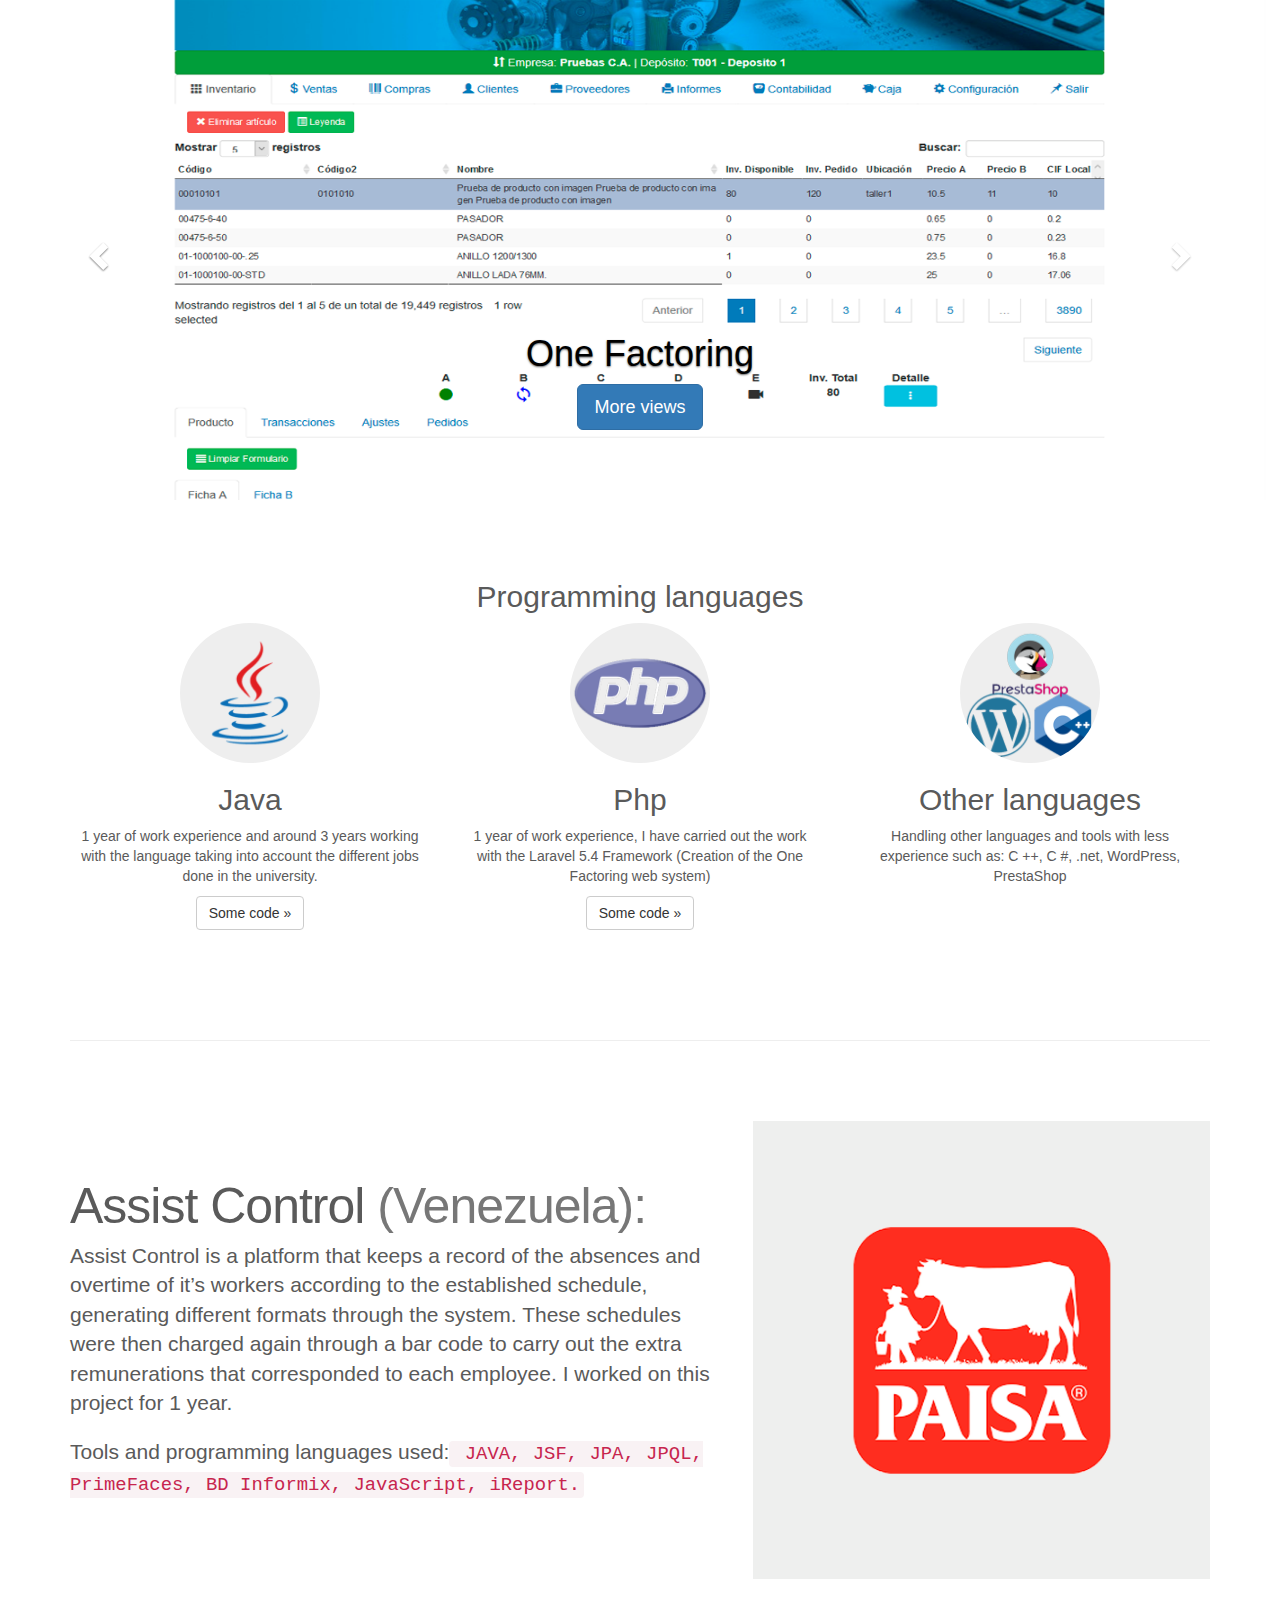
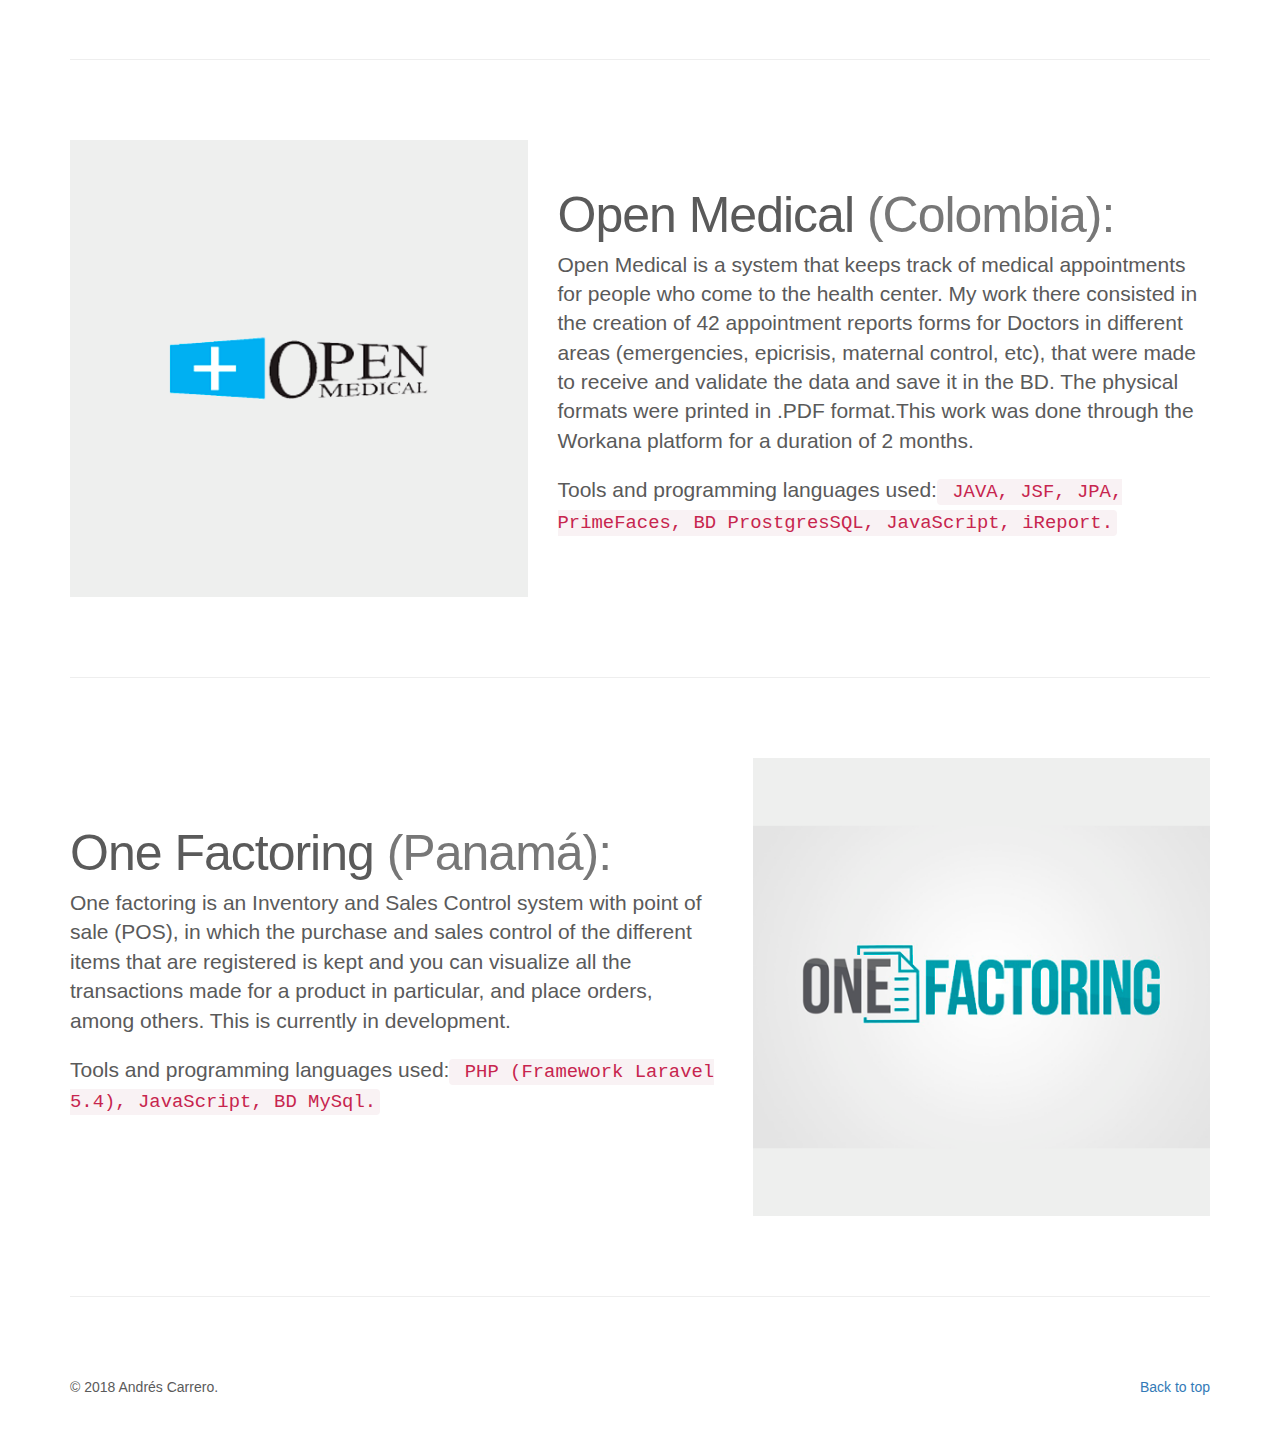
<file: index.html>
<!DOCTYPE html>
<html lang="en">

<head>
  <meta charset="utf-8">
  <meta http-equiv="X-UA-Compatible" content="IE=edge">
  <meta name="viewport" content="width=device-width, initial-scale=1">
  <meta name="description" content="Portafolio Andres Carrero">
  <meta name="author" content="Andres Carreo">
  <title>Andrés Carrero's Portfolio</title>
  <!-- Bootstrap core CSS -->
  <link href="css/bootstrap.min.css" rel="stylesheet">
  <link href="assets/css/ie10-viewport-bug-workaround.css" rel="stylesheet">
  <script src="assets/js/ie-emulation-modes-warning.js"></script>
  <!-- Custom styles for this template -->
  <link href="css/carousel.css" rel="stylesheet">
</head>

<body>
  <!-- Carousel -->
  <div id="myCarousel" class="carousel slide" data-ride="carousel">
    <!-- Indicators -->
    <ol class="carousel-indicators">
      <li data-target="#myCarousel" data-slide-to="0" class="active"></li>
      <li data-target="#myCarousel" data-slide-to="1"></li>
    </ol>
    <div class="carousel-inner" role="listbox">
      <div class="item active">
        <img class="first-slide" src="images/trabajos/onefactoring/vista0.png" alt="First slide">
        <div class="container">
          <div class="carousel-caption">
            <h1 style="color: black;">One Factoring</h1>
            <p><a class="btn btn-lg btn-primary" href="onefactoring.html" role="button">More views</a></p>
          </div>
        </div>
      </div>
      <div class="item">
        <img class="second-slide" src="images/trabajos/openmedical/vista0.png" alt="Second slide">
        <div class="container">
          <div class="carousel-caption">
            <h1 style="color: black;">Open Medical</h1>
            <p><a class="btn btn-lg btn-primary" href="openmedical.html" role="button">More views</a></p>
          </div>
        </div>
      </div>
    </div>
    <a class="left carousel-control" href="#myCarousel" role="button" data-slide="prev">
        <span class="glyphicon glyphicon-chevron-left" aria-hidden="true"></span>
        <span class="sr-only">Previous</span>
      </a>
    <a class="right carousel-control" href="#myCarousel" role="button" data-slide="next">
        <span class="glyphicon glyphicon-chevron-right" aria-hidden="true"></span>
        <span class="sr-only">Next</span>
      </a>
  </div>
  <!-- /.carousel -->
  <!-- Marketing messaging and featurettes -->
  <!-- Wrap the rest of the page in another container to center all the content. -->
  <div class="container marketing">
    <!-- Three columns of text below the carousel -->
    <div class="row">
      <div class="col-lg-12" style="text-align: center">
        <h2>Programming languages</h2>
      </div>
    </div>
    <div class="row">
      <div class="col-lg-4">
        <img class="img-circle" style="background-color: #EEEEEE" src="images/lenguajes/java.png" alt="JAVA image" width="140" height="140">
        <h2>Java</h2>
        <p>1 year of work experience and around 3 years working with the language taking into account the different jobs done in the university.</p>
        <p><a class="btn btn-default" href="https://github.com/andrescarrero/portfolio/tree/gh-pages/code/java" role="button">Some code &raquo;</a></p>
      </div>
      <!-- /.col-lg-4 -->
      <div class="col-lg-4">
        <img class="img-circle" style="background-color: #EEEEEE" src="images/lenguajes/php.png" alt="PHP image" width="140" height="140">
        <h2>Php</h2>
        <p>1 year of work experience, I have carried out the work with the Laravel 5.4 Framework (Creation of the One Factoring web system)</p>
        <p><a class="btn btn-default" href="https://github.com/andrescarrero/portfolio/tree/gh-pages/code/php" role="button">Some code &raquo;</a></p>
      </div>
      <!-- /.col-lg-4 -->
      <div class="col-lg-4">
        <img class="img-circle" style="background-color: #EEEEEE" src="images/lenguajes/otros.png" alt="Wordpress / PrestaShop / C++" width="140" height="140">
        <h2>Other languages</h2>
        <p>Handling other languages ​​and tools with less experience such as: C ++, C #, .net, WordPress, PrestaShop</p>
      </div>
      <!-- /.col-lg-4 -->
    </div>
    <!-- /.row -->
    <!-- START THE FEATURETTES -->
    <hr class="featurette-divider">
    <div class="row featurette">
      <div class="col-md-7" style="margin-top: -60px;">
        <h2 class="featurette-heading">Assist Control <span class="text-muted">(Venezuela): </span></h2>
        <p class="lead">Assist Control is a platform that keeps a record of the absences and overtime of it’s workers according to the established schedule, generating different formats through the system. These schedules were then charged again through a bar code to carry out the extra remunerations that corresponded to each employee. I worked on this project for 1 year.</p>
        <p class="lead">Tools and programming languages ​​used:<code> JAVA, JSF, JPA, JPQL, PrimeFaces, BD Informix, JavaScript, iReport.</code></p>
      </div>
      <div class="col-md-5">
        <img class="featurette-image img-responsive center-block" src="images/trabajos/pastca/logo.png" alt="Pastca Logo">
      </div>
    </div>
    <hr class="featurette-divider">
    <div class="row featurette">
      <div class="col-md-7 col-md-push-5" style="margin-top: -70px;">
        <h2 class="featurette-heading">Open Medical <span class="text-muted">(Colombia): </span></h2>
        <p class="lead">Open Medical is a system that keeps track of medical appointments for people who come to the health center. My work there consisted in the creation of 42 appointment reports forms for Doctors in different areas (emergencies, epicrisis, maternal control, etc), that were made to receive and validate the data and save it in the BD. The physical formats were printed in .PDF format.This work was done through the Workana platform for a duration of 2 months.</p>
        <p class="lead">Tools and programming languages ​​used:<code> JAVA, JSF, JPA, PrimeFaces, BD ProstgresSQL, JavaScript, iReport.</code></p>
      </div>
      <div class="col-md-5 col-md-pull-7">
        <img class="featurette-image img-responsive center-block" src="images/trabajos/openmedical/logo.png" alt="Open Medical Logo">
      </div>
    </div>
    <hr class="featurette-divider">
    <div class="row featurette">
      <div class="col-md-7" style="margin-top: -50px;">
        <h2 class="featurette-heading">One Factoring <span class="text-muted">(Panamá): </span></h2>
        <p class="lead">One factoring is an Inventory and Sales Control system with point of sale (POS), in which the purchase and sales control of the different items that are registered is kept and you can visualize all the transactions made for a product in particular, and place orders, among others. This is currently in development.</p>
        <p class="lead">Tools and programming languages ​​used:<code> PHP (Framework Laravel 5.4), JavaScript, BD MySql.</code></p>
      </div>
      <div class="col-md-5">
        <img class="featurette-image img-responsive center-block" src="images/trabajos/onefactoring/logo2.png" alt="One Factoring Logo">
      </div>
    </div>
    <hr class="featurette-divider">
    <!-- /END THE FEATURETTES -->
    <!-- FOOTER -->
    <footer>
      <p class="pull-right"><a href="#">Back to top</a></p>
      <p>&copy; 2018 Andrés Carrero.</p>
    </footer>
  </div>
  <!-- /.container -->
  <!-- Bootstrap core JavaScript
    ================================================== -->
  <!-- Placed at the end of the document so the pages load faster -->
  <script src="https://ajax.googleapis.com/ajax/libs/jquery/1.12.4/jquery.min.js"></script>
  <script>
  window.jQuery || document.write('<script src="assets/js/vendor/jquery.min.js"><\/script>')
  </script>
  <script src="js/bootstrap.min.js"></script>
  <script src="assets/js/vendor/holder.min.js"></script>
  <script src="assets/js/ie10-viewport-bug-workaround.js"></script>
</body>

</html>
</file>
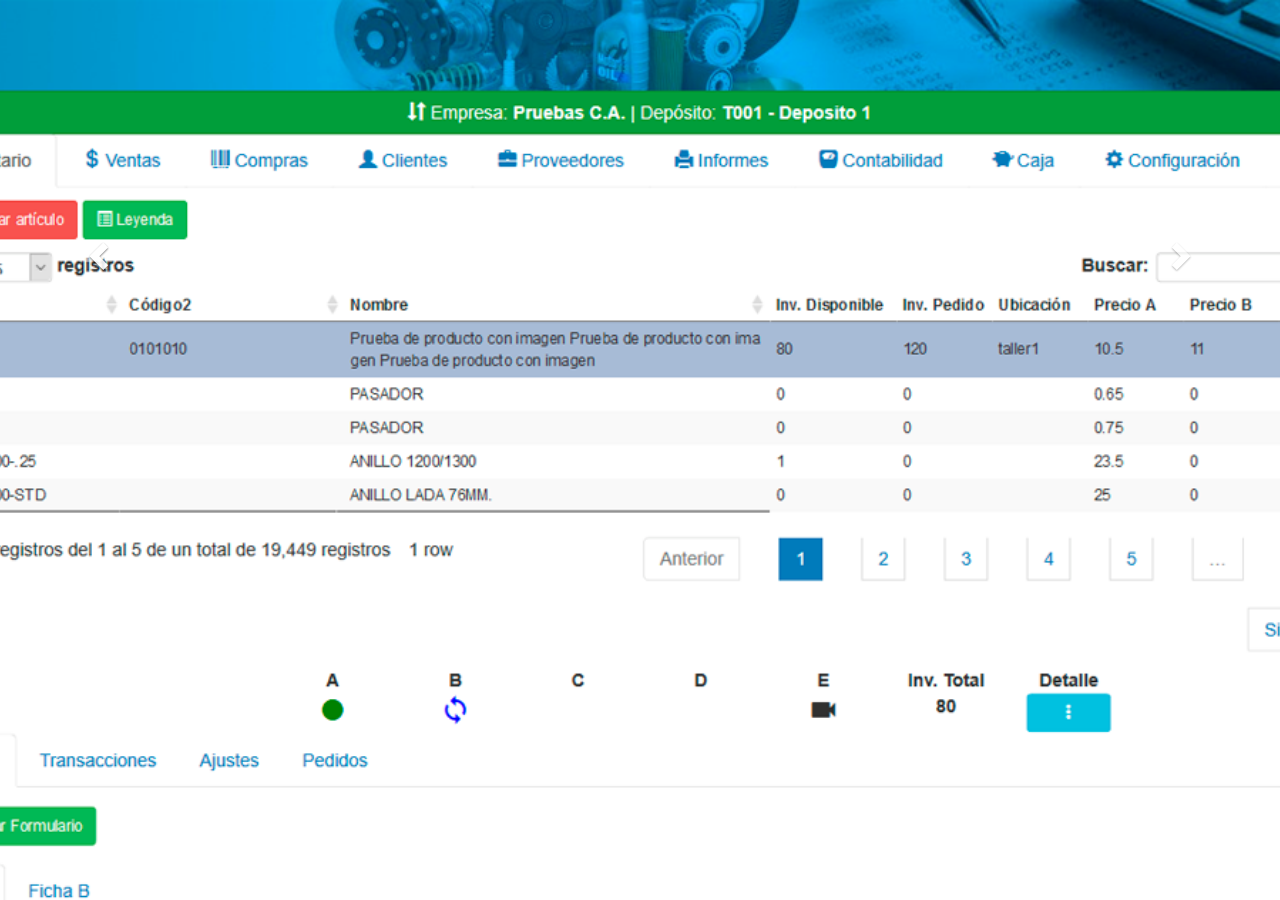
<file: onefactoring.html>
<!DOCTYPE html>
<html lang="en">

<head>
  <meta charset="utf-8">
  <meta http-equiv="X-UA-Compatible" content="IE=edge">
  <meta name="viewport" content="width=device-width, initial-scale=1">
  <meta name="description" content="Portafolio Andres Carrero">
  <meta name="author" content="Andres Carreo">
  <title>Andrés Carrero's Portfolio</title>
  <!-- Bootstrap core CSS -->
  <link href="css/bootstrap.min.css" rel="stylesheet">
  <link href="assets/css/ie10-viewport-bug-workaround.css" rel="stylesheet">
  <script src="assets/js/ie-emulation-modes-warning.js"></script>
  <!-- Custom styles for this template -->
  <link href="css/carousel.css" rel="stylesheet">
</head>
<!-- NAVBAR -->

<body>
  <div id="mycarousel" class="carousel slide" data-ride="carousel">
    <!-- Indicators -->
    <ol class="carousel-indicators">
      <li data-target="#mycarousel" data-slide-to="0" class="active"></li>
      <li data-target="#mycarousel" data-slide-to="1"></li>
      <li data-target="#mycarousel" data-slide-to="2"></li>
      <li data-target="#mycarousel" data-slide-to="3"></li>
      <li data-target="#mycarousel" data-slide-to="4"></li>
    </ol>
    <!-- Wrapper for slides -->
    <div class="carousel-inner" role="listbox">
      <div class="item">
        <img src="images/trabajos/onefactoring/vista0.png" data-color="lightblue" alt="First Image">
      </div>
      <div class="item">
        <img src="images/trabajos/onefactoring/vista1.png" data-color="firebrick" alt="Second Image">
      </div>
      <div class="item">
        <img src="images/trabajos/onefactoring/vista2.png" data-color="violet" alt="Third Image">
      </div>
      <div class="item">
        <img src="images/trabajos/onefactoring/vista3.png" data-color="lightgreen" alt="Fourth Image">
      </div>
      <div class="item">
        <img src="images/trabajos/onefactoring/vista4.png" data-color="tomato" alt="Fifth Image">
      </div>
    </div>
    <!-- Controls -->
    <a class="left carousel-control" href="#mycarousel" role="button" data-slide="prev">
    <span class="glyphicon glyphicon-chevron-left" aria-hidden="true"></span>
    <span class="sr-only">Previous</span>
  </a>
    <a class="right carousel-control" href="#mycarousel" role="button" data-slide="next">
    <span class="glyphicon glyphicon-chevron-right" aria-hidden="true"></span>
    <span class="sr-only">Next</span>
  </a>
  </div>
  <!-- Bootstrap core JavaScript -->
  <!-- Placed at the end of the document so the pages load faster -->
  <script src="https://ajax.googleapis.com/ajax/libs/jquery/1.12.4/jquery.min.js"></script>
  <script>
  window.jQuery || document.write('<script src="assets/js/vendor/jquery.min.js"><\/script>')
  </script>
  <script src="js/script.js"></script>
  <script src="js/bootstrap.min.js"></script>
  <script src="assets/js/vendor/holder.min.js"></script>
  <script src="assets/js/ie10-viewport-bug-workaround.js"></script>
</body>

</html>
</file>
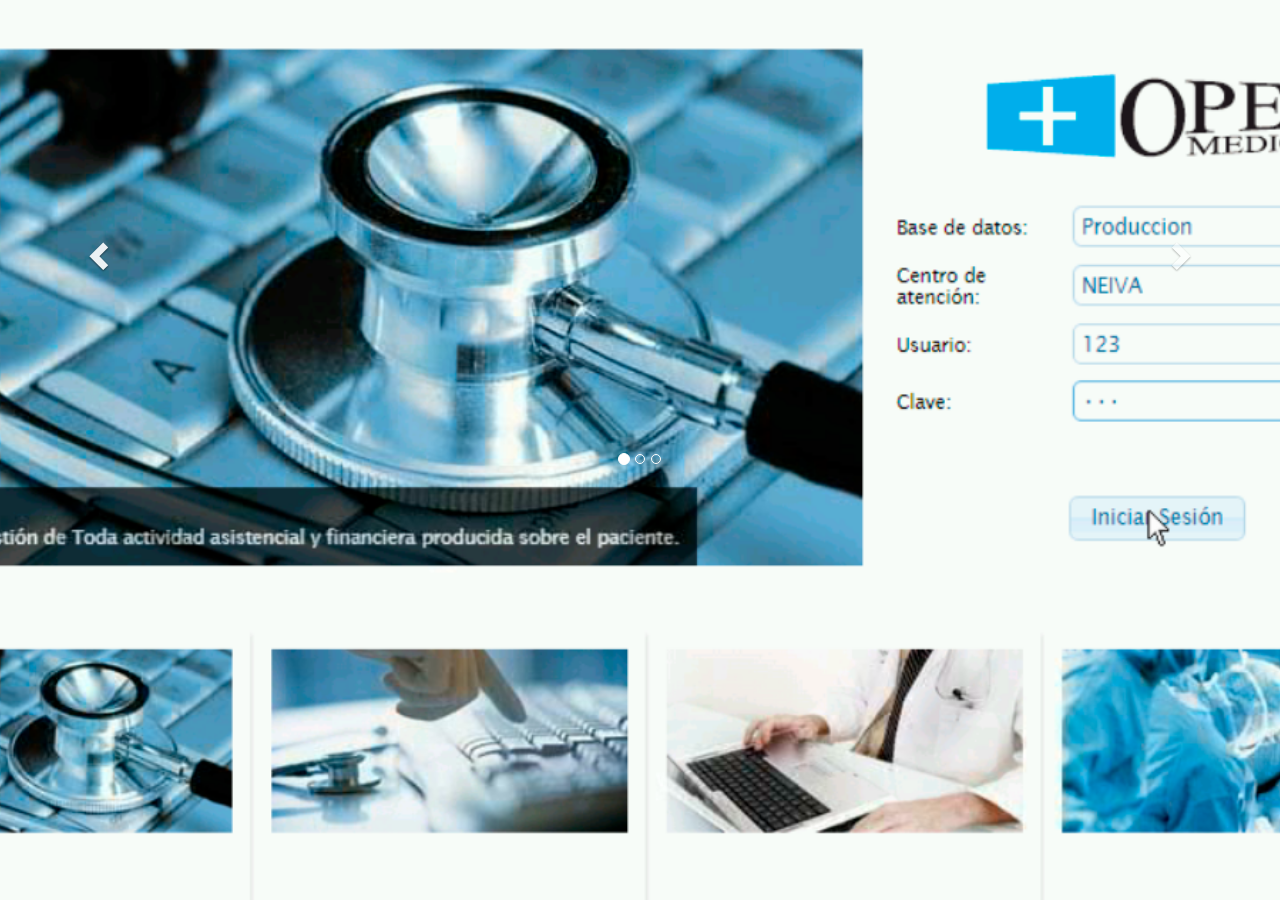
<file: openmedical.html>
<!DOCTYPE html>
<html lang="en">

<head>
  <meta charset="utf-8">
  <meta http-equiv="X-UA-Compatible" content="IE=edge">
  <meta name="viewport" content="width=device-width, initial-scale=1">
  <meta name="description" content="Portafolio Andres Carrero">
  <meta name="author" content="Andres Carreo">
  <title>Andrés Carrero's Portfolio</title>
  <!-- Bootstrap core CSS -->
  <link href="css/bootstrap.min.css" rel="stylesheet">
  <link href="assets/css/ie10-viewport-bug-workaround.css" rel="stylesheet">
  <script src="assets/js/ie-emulation-modes-warning.js"></script>
  <!-- Custom styles for this template -->
  <link href="css/carousel.css" rel="stylesheet">
</head>
<!-- NAVBAR -->

<body>
  <div id="mycarousel" class="carousel slide" data-ride="carousel">
    <!-- Indicators -->
    <ol class="carousel-indicators">
      <li data-target="#mycarousel" data-slide-to="0" class="active"></li>
      <li data-target="#mycarousel" data-slide-to="1"></li>
      <li data-target="#mycarousel" data-slide-to="2"></li>
    </ol>
    <!-- Wrapper for slides -->
    <div class="carousel-inner" role="listbox">
      <div class="item">
        <img src="images/trabajos/openmedical/vista0.png" data-color="lightblue" alt="First Image">
      </div>
      <div class="item">
        <img src="images/trabajos/openmedical/vista1.PNG" data-color="firebrick" alt="Second Image">
      </div>
      <div class="item">
        <img src="images/trabajos/openmedical/vista2.PNG" data-color="violet" alt="Third Image">
      </div>
    </div>
    <!-- Controls -->
    <a class="left carousel-control" href="#mycarousel" role="button" data-slide="prev">
    <span class="glyphicon glyphicon-chevron-left" aria-hidden="true"></span>
    <span class="sr-only">Previous</span>
  </a>
    <a class="right carousel-control" href="#mycarousel" role="button" data-slide="next">
    <span class="glyphicon glyphicon-chevron-right" aria-hidden="true"></span>
    <span class="sr-only">Next</span>
  </a>
  </div>
  <!-- Bootstrap core JavaScript -->
  <!-- Placed at the end of the document so the pages load faster -->
  <script src="https://ajax.googleapis.com/ajax/libs/jquery/1.12.4/jquery.min.js"></script>
  <script>
  window.jQuery || document.write('<script src="assets/js/vendor/jquery.min.js"><\/script>')
  </script>
  <script src="js/script.js"></script>
  <script src="js/bootstrap.min.js"></script>
  <script src="assets/js/vendor/holder.min.js"></script>
  <script src="assets/js/ie10-viewport-bug-workaround.js"></script>
</body>

</html>
</file>
<file: css/carousel.css>
/* GLOBAL STYLES
-------------------------------------------------- */


/* Padding below the footer and lighter body text */

body {
    padding-bottom: 40px;
    color: #5a5a5a;
}




/* CUSTOMIZE THE NAVBAR
-------------------------------------------------- */


/* Special class on .container surrounding .navbar, used for positioning it into place. */

.navbar-wrapper {
    position: absolute;
    top: 0;
    right: 0;
    left: 0;
    z-index: 20;
}



/* Flip around the padding for proper display in narrow viewports */

.navbar-wrapper>.container {
    padding-right: 0;
    padding-left: 0;
}

.navbar-wrapper .navbar {
    padding-right: 15px;
    padding-left: 15px;
}

.navbar-wrapper .navbar .container {
    width: auto;
}




/* CUSTOMIZE THE CAROUSEL
-------------------------------------------------- */


/* Carousel base class */

.carousel {
    height: 500px;
    margin-bottom: 60px;
}



/* Since positioning the image, we need to help out the caption */

.carousel-caption {
    z-index: 10;
}



/* Declare heights because of positioning of img element */

.carousel .item {
    height: 500px;
    background-color: #777;
}

.carousel-inner>.item>img {
    position: absolute;
    top: 0;
    left: 0;
    min-width: 100%;
    height: 500px;
}




/* MARKETING CONTENT
-------------------------------------------------- */


/* Center align the text within the three columns below the carousel */

.marketing .col-lg-4 {
    margin-bottom: 20px;
    text-align: center;
}

.marketing h2 {
    font-weight: normal;
}

.marketing .col-lg-4 p {
    margin-right: 10px;
    margin-left: 10px;
}




/* Featurettes
------------------------- */

.featurette-divider {
    margin: 80px 0;
    /* Space out the Bootstrap <hr> more */
}



/* Thin out the marketing headings */

.featurette-heading {
    font-weight: 300;
    line-height: 1;
    letter-spacing: -1px;
}




/* RESPONSIVE CSS
-------------------------------------------------- */

@media (min-width: 768px) {
    /* Navbar positioning foo */
    .navbar-wrapper {
        margin-top: 20px;
    }
    .navbar-wrapper .container {
        padding-right: 15px;
        padding-left: 15px;
    }
    .navbar-wrapper .navbar {
        padding-right: 0;
        padding-left: 0;
    }

    /* The navbar becomes detached from the top, so we round the corners */
    .navbar-wrapper .navbar {
        border-radius: 4px;
    }

    /* Bump up size of carousel content */
    .carousel-caption p {
        margin-bottom: 20px;
        font-size: 21px;
        line-height: 1.4;
    }

    .featurette-heading {
        font-size: 50px;
    }
}

@media (min-width: 992px) {
    .featurette-heading {
        margin-top: 120px;
    }
}

h3 {
    display: inline-block;
    padding: 10px;
    background: #B9121B;
    border-top-left-radius: 10px;
    border-top-right-radius: 10px;
}

.full-screen {
    background-size: cover;
    background-position: center;
    background-repeat: no-repeat;
}

.carousel-control.left {
    background-image: none;
}

.carousel-control.right {
    background-image: none;
}
</file>
<file: assets/css/ie10-viewport-bug-workaround.css>
/*!
 * IE10 viewport hack for Surface/desktop Windows 8 bug
 * Copyright 2014-2015 Twitter, Inc.
 * Licensed under MIT (https://github.com/twbs/bootstrap/blob/master/LICENSE)
 */

/*
 * See the Getting Started docs for more information:
 * http://getbootstrap.com/getting-started/#support-ie10-width
 */
@-ms-viewport     { width: device-width; }
@-o-viewport      { width: device-width; }
@viewport         { width: device-width; }
</file>
